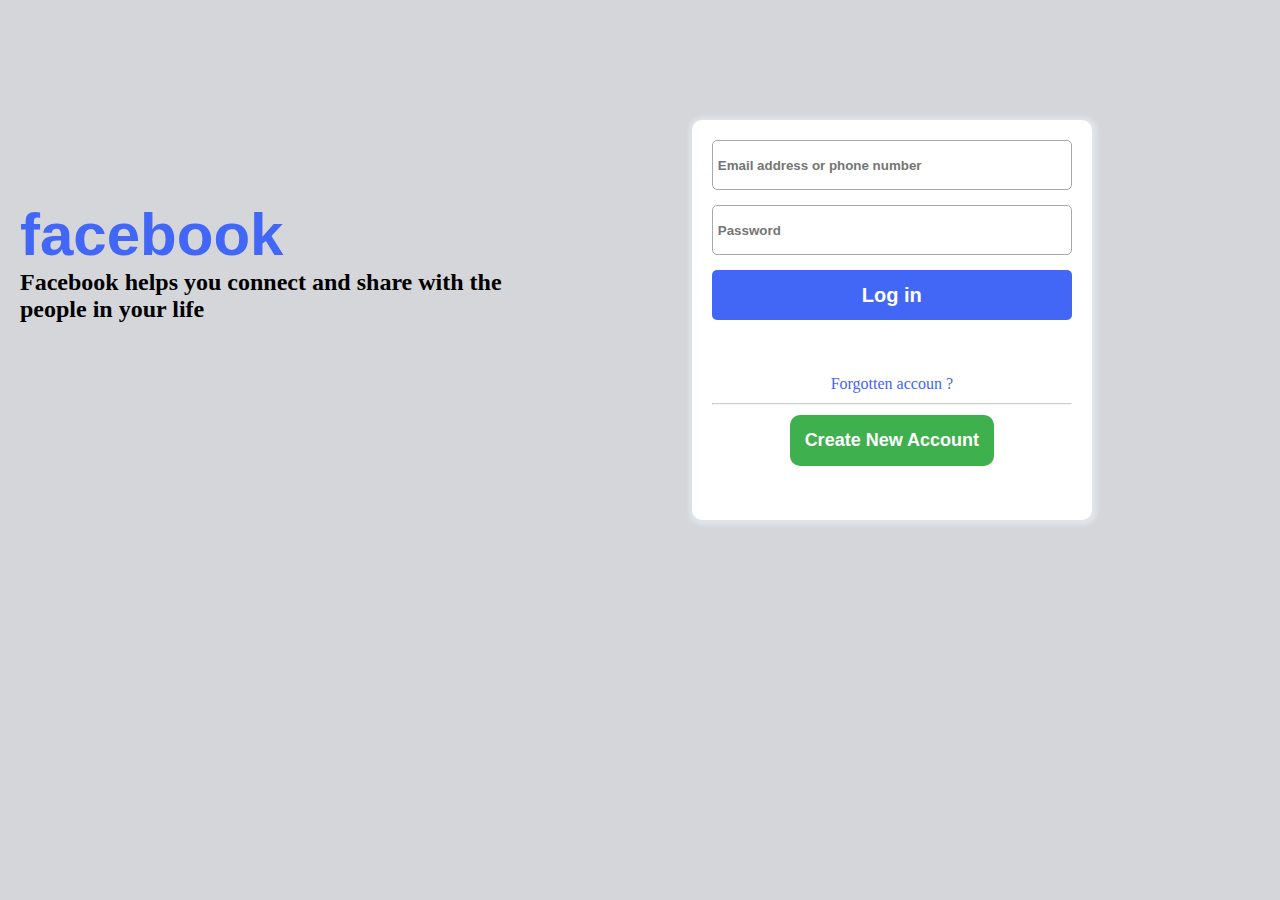
<file: index.html>
<!DOCTYPE HTML>
<html lang="en-US">
<head>
	<meta charset="UTF-8">
	<title></title>
	<link rel="stylesheet" href="style.css" />
</head>
<body>
	 <div class="container"> 
	  <div class="left-side">
	   <h1>Facebook</h1>
	   <h2>Facebook helps you connect and share with the people in your life</h2>
	  </div>	
	  <div class="right-side">
	    <div class="right-inside">
	    <form action="">
	     <input type="text" placeholder="Email address or phone number" />
	     <input type="password" placeholder="Password" />
	     <button>Log in</button>	   
	    </form>
		<div class="right-bottom"> 
		</p><a href="/">Forgotten accoun ?</a><p>
		<hr />
		<button>Create New Account</button>
		</div>
		</div>
	  

   <!-- Md Mijanur Rahaman  -->
   <!-- Founder & CEO of MR Laboratory -->
   <!-- Number : +8801854650673 -->
   <!-- Email : admin@mrlaboratory.com -->
   <!-- Facebook : fb.com/mdmijanurrahaman.mr -->

	  
	  </div>	  
	 </div>
</body>
</html>
</file>
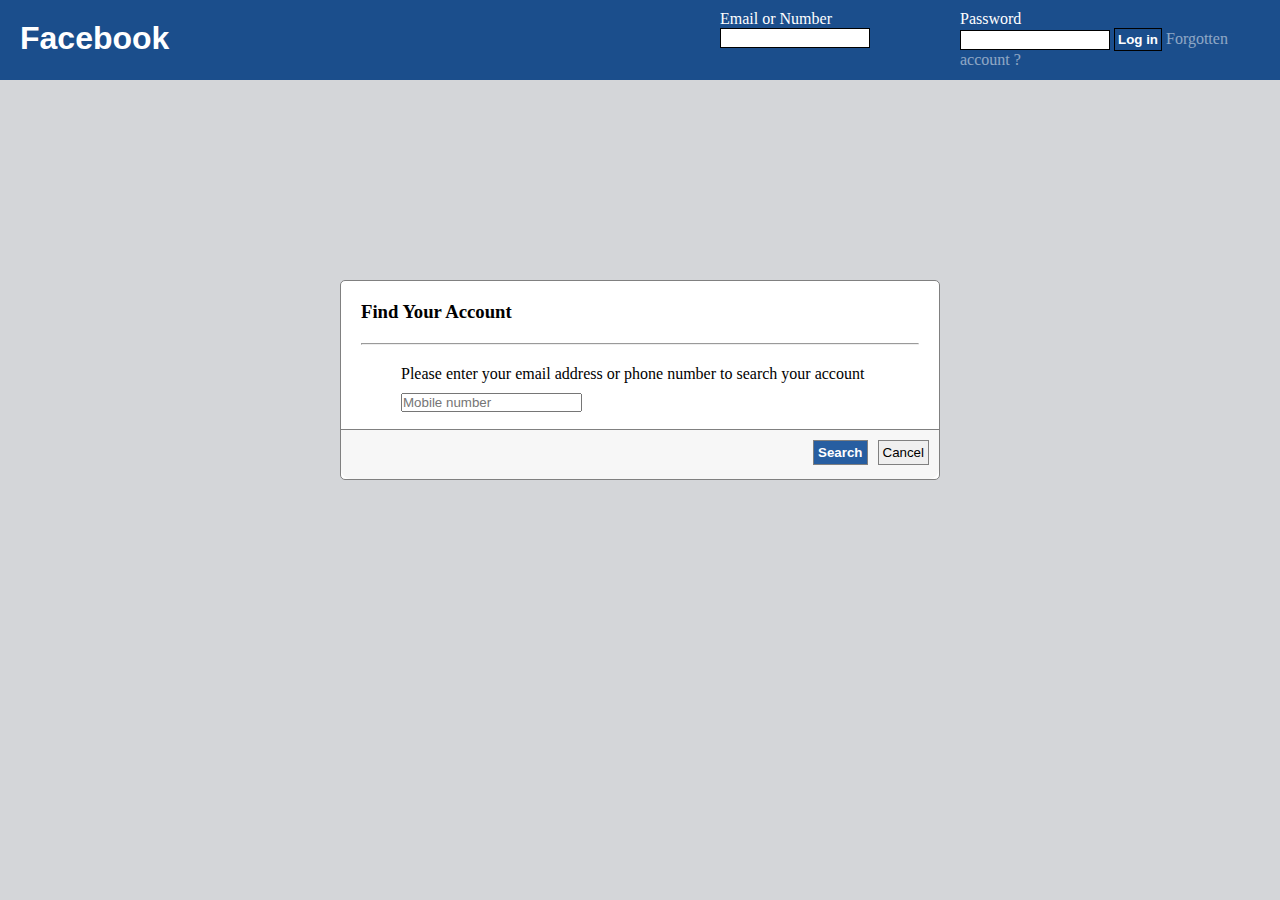
<file: fogotten.html>
<!DOCTYPE HTML>
<html lang="en-US">
<head>
	<meta charset="UTF-8">
	<title></title>
	<link rel="stylesheet" href="style.css" />
</head>
<body>
<div class="main"> 
<div class="top-side">
<div class="top-left"><h1>Facebook</h1></div>
<div class="top-right">
<form action=" ">
<div class="form-top">
<label for="emailNumber">Email or Number</label><br />
<input type="text" /></div>
<div class="form-bottom">
  <label for="password">Password</label><br />
  <input type="password" />
  <button>Log in</button>
  <a href="#">Forgotten account ?</a>
  </div>


</form>


</div>


</div>
<div class="middle-side"> 
<h3>Find Your Account</h3>
<hr />
<p>Please enter your email address or phone number to search your account </p>
<input type="text" Placeholder="Mobile number" />


<div class="middle-bottom"> 
<button id="Cancel">Cancel</button>
<button id="Search">Search</button>


</div>
</div>









   <!-- Md Mijanur Rahaman  -->
   <!-- Founder & CEO of MR Laboratory -->
   <!-- Number : +8801854650673 -->
   <!-- Email : admin@mrlaboratory.com -->
   <!-- Facebook : fb.com/mdmijanurrahaman.mr -->








</div>	
</body>
</html>
</file>
<file: style.css>
*{
	padding:0;
	margin:0;
	box-sizing:border-box;
	
}
/* Md Mijanur Rahaman 
   Founder & CEO of MR Laboratory
   Number : +8801854650673
   Email : admin@mrlaboratory.com
   Facebook : fb.com/mdmijanurrahaman.mr
   
 */


body{
	background:#d4d6d9;
	display:flex;
	/* min-height:100vh; */
			
}
.left-side{
	float:left;
	width:50%;
    height:auto;
	padding-left:20px;
	
	
		
}
.right-side{
	float:left;
	width:50%;
    height:auto;

	
}
.left-side h1{
	text-transform:lowercase;
	font-weight:bold;
	margin-top:200px;	
	color:#4266f5;
	font-size:60px;
	font-family:arial;
	
}

.right-inside{
	background:#ffffff;
	width:400px;
	height:400px;
	border-radius:10px;
	box-shadow:1px 1px 4px 4px #e1e5eb;
	margin-top:120px;
	float:right;
	margin-right:20px;
	
}
.right-inside form {
	width:100%;
	height:auto;
	padding:20px;
	
}
.right-inside input,.right-inside form button {
	width:100%;
	height:50px;
	margin-bottom:15px;
	border-radius:5px;
	outline:none;
	padding:5px;
	
	
	
}
.right-inside input{
	border:1px solid #a5a9b0;
	font-weight:bold;
}
.right-inside input:focus{
	border-radius:5px;
	outline:none;
	opacity:50%;
	
	
}
.right-inside form button{
	background:#4266f5;
	border:none;
	font-size:20px;
	font-weight:bold;
	color:white;
	cursor:pointer;
	
}
.right-inside a {
	text-align:center;
	text-decoration:none;	
	margin-bottom:0px;
	color:#4266f5;
	
	
		
}

.right-bottom{
	text-align:center;
	padding:20px;
	
}
.right-bottom hr{
	margin-top:10px;
	margin-bottom:10px;
	opacity:50%;
	
}
.right-bottom button{
	font-size:18px;
	font-weight:bold;
	padding:15px;
	color:white;
	background:#3eb04d;
	border-radius:10px;
	border:none;
	cursor:pointer;
	
}
.right-bottom button:hover{
	background:#2f943d;
	
}.right-bottom button:active{
	background:#266e30;
	 outline: none;
    border: none;
	
	
}

.main{
	width:100%;
	
}
.top-side{
	background:#1b4e8c;
	width:100%;
	height:80px;
	
	
}
.top-left,.top-right{
	float:left;
	width:50%;
	height:auto;
	
	
}
.top-left h1{
	color:white;
	padding-top:20px;
	padding-left:20px;
	font-family:arial;
	
	
}

.top-right form{
	margin:10px;
}
.top-right input{
	width:150px;
	height:20px;	
	border:1px solid black;
	outline:none;
	
}
.top-right label{
	color:white;
	font-family:ariall;
	
}
.form-top{
	width:50%;
	float:left;
	padding-left:70px;
	
}
.form-bottom{
	width:50%;
	float:left;
	
}
.top-right a {
	color:white;
	text-decoration:none;
	opacity:50%;
	
}
.form-bottom button{
	background:#1b4e8c;
	border:1px solid black;
	padding:3px;
	color:white;
	font-weight:bold;
	cursor:pointer;
	
}
.form-bottom button:hover{
	background:#153b69;
	
}.form-bottom button:active{
	background:#133c6e;
	outline:none;
	
}

.middle-side {
	width:600px;
	height:200px;
	background:white;
	border:1px solid gray;
	border-radius:5px;
	margin:0 auto;
	margin-top:200px;
	position:relative;
	
	
}.middle-side h3,.middle-side hr{
	margin:20px;
	
}
.middle-side p{
	margin-left:60px;
	
}
.middle-side input{
	margin-left:60px;
	margin-top:10px;
	
}
.middle-bottom{
	position:absolute;
	width:100%;
	height:50px;
	background:#f7f7f7;
	border-top:1px solid gray;
	padding:10px;
	bottom:0;
	border-radius:0 0 10px 10px;
	
}.middle-bottom button{
	cursor:pointer;
	float:right;
	padding:4px;
	border:1px solid gray;
	
}#Search{
	background:#275ea1;
	margin-right:10px;
	color:white;
	font-weight:bold;
	outline:none;
	
}
</file>
